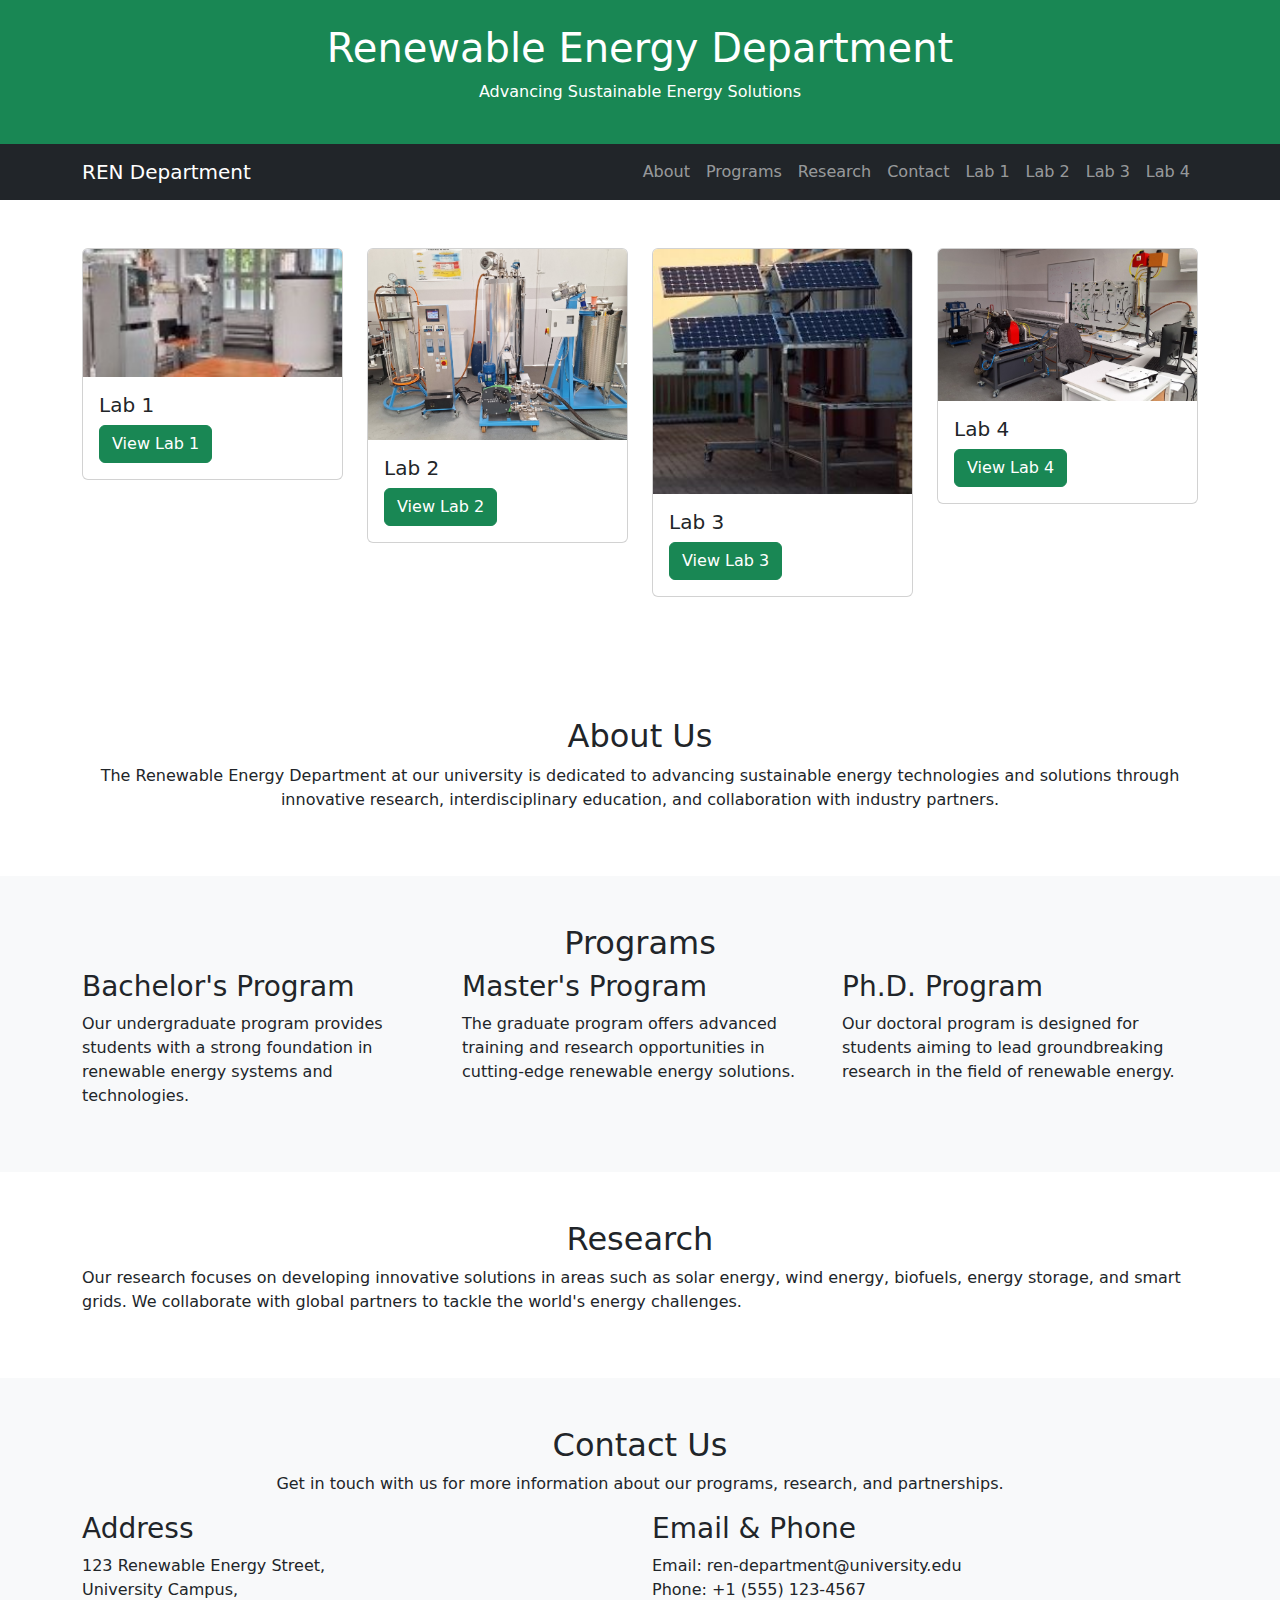
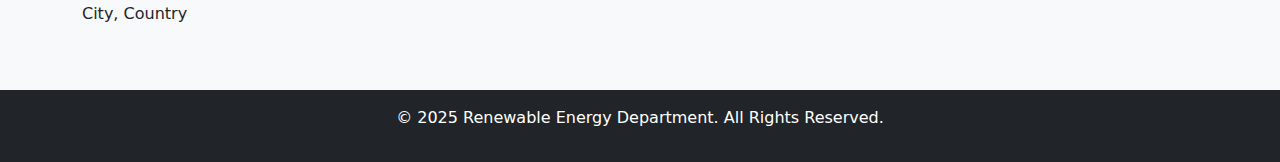
<file: index.html>
<!DOCTYPE html>
<html lang="en">

<head>
    <meta charset="UTF-8">
    <meta name="viewport" content="width=device-width, initial-scale=1.0">
    <title>Renewable Energy Department - University</title>
    <link rel="stylesheet" href="css/styles.css">
    <link href="https://cdn.jsdelivr.net/npm/bootstrap@5.3.0-alpha1/dist/css/bootstrap.min.css" rel="stylesheet">
</head>

<body>
    <header class="bg-success text-white text-center py-4">
        <h1>Renewable Energy Department</h1>
        <p>Advancing Sustainable Energy Solutions</p>
    </header>

    <nav class="navbar navbar-expand-lg navbar-dark bg-dark">
        <div class="container">
            <a class="navbar-brand" href="#">REN Department</a>
            <button class="navbar-toggler" type="button" data-bs-toggle="collapse" data-bs-target="#navbarNav" aria-controls="navbarNav" aria-expanded="false" aria-label="Toggle navigation">
                <span class="navbar-toggler-icon"></span>
            </button>
            <div class="collapse navbar-collapse" id="navbarNav">
                <ul class="navbar-nav ms-auto">
                    <li class="nav-item"><a class="nav-link" href="#about">About</a></li>
                    <li class="nav-item"><a class="nav-link" href="#programs">Programs</a></li>
                    <li class="nav-item"><a class="nav-link" href="#research">Research</a></li>
                    <li class="nav-item"><a class="nav-link" href="#contact">Contact</a></li>
                    <li class="nav-item"><a class="nav-link" href="labs/lab1.html">Lab 1</a></li>
                    <li class="nav-item"><a class="nav-link" href="labs/lab2.html">Lab 2</a></li>
                    <li class="nav-item"><a class="nav-link" href="labs/lab3.html">Lab 3</a></li>
                    <li class="nav-item"><a class="nav-link" href="labs/lab4.html">Lab 4</a></li>
                </ul>
            </div>
        </div>
    </nav>

    <div class="container my-5">
        <div class="row">
            <div class="col-md-3">
                <div class="card">
                    <img src="images/C1.jpg" class="card-img-top" alt="Lab 1">
                    <div class="card-body">
                        <h5 class="card-title">Lab 1</h5>
                        <a href="labs/lab1.html" class="btn btn-success">View Lab 1</a>
                    </div>
                </div>
            </div>
            <div class="col-md-3">
                <div class="card">
                    <img src="images/C2.jpg" class="card-img-top" alt="Lab 2">
                    <div class="card-body">
                        <h5 class="card-title">Lab 2</h5>
                        <a href="labs/lab2.html" class="btn btn-success">View Lab 2</a>
                    </div>
                </div>
            </div>
            <div class="col-md-3">
                <div class="card">
                    <img src="images/C3.jpg" class="card-img-top" alt="Lab 3">
                    <div class="card-body">
                        <h5 class="card-title">Lab 3</h5>
                        <a href="labs/lab3.html" class="btn btn-success">View Lab 3</a>
                    </div>
                </div>
            </div>
            <div class="col-md-3">
                <div class="card">
                    <img src="images/C4.jpg" class="card-img-top" alt="Lab 4">
                    <div class="card-body">
                        <h5 class="card-title">Lab 4</h5>
                        <a href="labs/lab4.html" class="btn btn-success">View Lab 4</a>
                    </div>
                </div>
            </div>
        </div>
    </div>

    <section id="about" class="py-5 text-center">
        <div class="container">
            <h2>About Us</h2>
            <p>The Renewable Energy Department at our university is dedicated to advancing sustainable energy technologies and solutions through innovative research, interdisciplinary education, and collaboration with industry partners.</p>
        </div>
    </section>

    <section id="programs" class="py-5 bg-light">
        <div class="container">
            <h2 class="text-center">Programs</h2>
            <div class="row">
                <div class="col-md-4">
                    <h3>Bachelor's Program</h3>
                    <p>Our undergraduate program provides students with a strong foundation in renewable energy systems and technologies.</p>
                </div>
                <div class="col-md-4">
                    <h3>Master's Program</h3>
                    <p>The graduate program offers advanced training and research opportunities in cutting-edge renewable energy solutions.</p>
                </div>
                <div class="col-md-4">
                    <h3>Ph.D. Program</h3>
                    <p>Our doctoral program is designed for students aiming to lead groundbreaking research in the field of renewable energy.</p>
                </div>
            </div>
        </div>
    </section>

    <section id="research" class="py-5">
        <div class="container">
            <h2 class="text-center">Research</h2>
            <p>Our research focuses on developing innovative solutions in areas such as solar energy, wind energy, biofuels, energy storage, and smart grids. We collaborate with global partners to tackle the world's energy challenges.</p>
        </div>
    </section>

    <section id="contact" class="py-5 bg-light">
        <div class="container">
            <h2 class="text-center">Contact Us</h2>
            <p class="text-center">Get in touch with us for more information about our programs, research, and partnerships.</p>
            <div class="row">
                <div class="col-md-6">
                    <h3>Address</h3>
                    <p>123 Renewable Energy Street,<br>University Campus,<br>City, Country</p>
                </div>
                <div class="col-md-6">
                    <h3>Email & Phone</h3>
                    <p>Email: ren-department@university.edu<br>Phone: +1 (555) 123-4567</p>
                </div>
            </div>
        </div>
    </section>

    <footer class="bg-dark text-white text-center py-3">
        <p>&copy; 2025 Renewable Energy Department. All Rights Reserved.</p>
    </footer>

    <script src="https://cdn.jsdelivr.net/npm/bootstrap@5.3.0-alpha1/dist/js/bootstrap.bundle.min.js"></script>
</body>

</html>
</file>
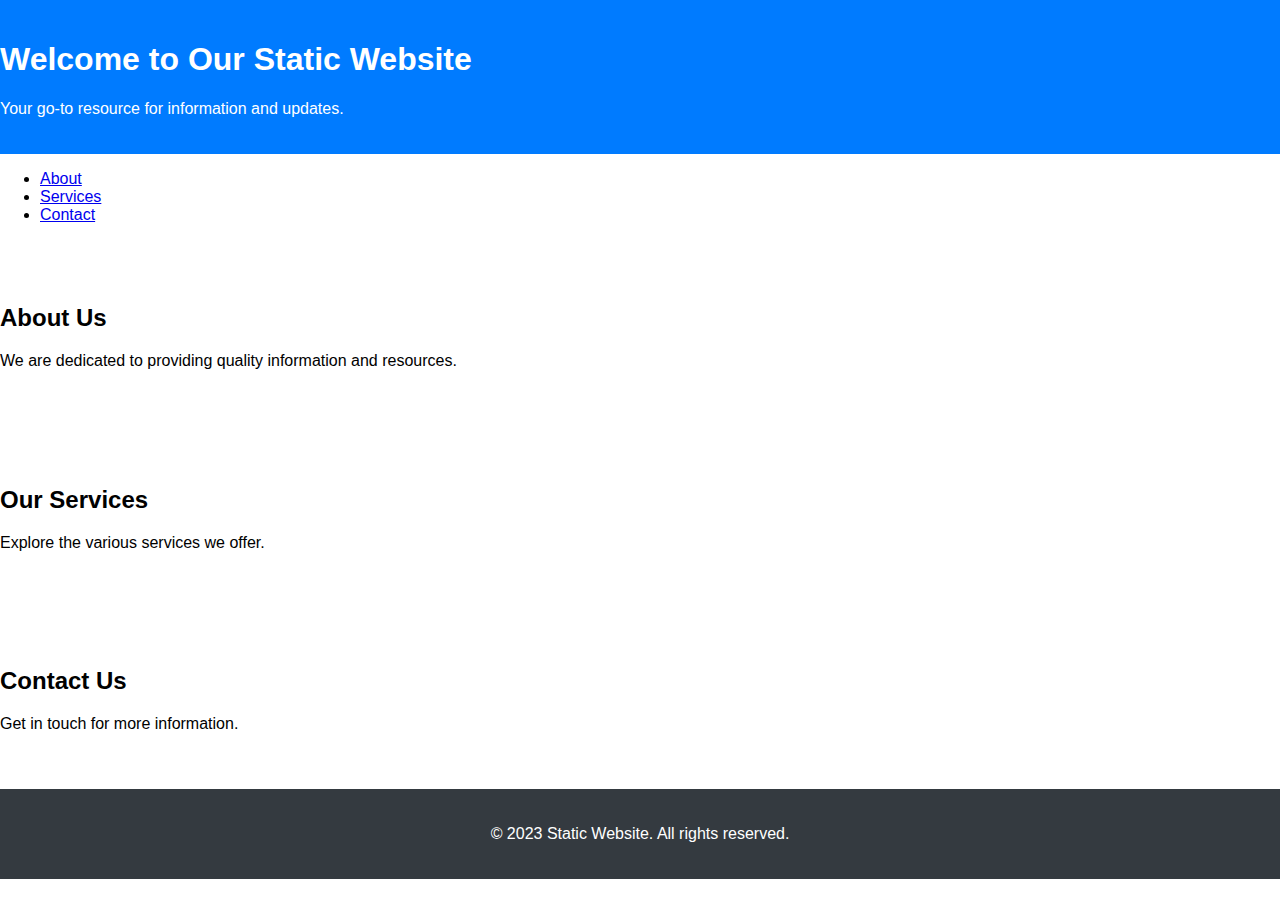
<file: static-website/index.html>
<!DOCTYPE html>
<html lang="en">

<head>
    <meta charset="UTF-8">
    <meta name="viewport" content="width=device-width, initial-scale=1.0">
    <title>Static Website</title>
    <link rel="stylesheet" href="css/styles.css">
    <script src="js/scripts.js" defer></script>
</head>

<body>
    <header>
        <h1>Welcome to Our Static Website</h1>
        <p>Your go-to resource for information and updates.</p>
    </header>

    <nav>
        <ul>
            <li><a href="#about">About</a></li>
            <li><a href="#services">Services</a></li>
            <li><a href="#contact">Contact</a></li>
        </ul>
    </nav>

    <main>
        <section id="about">
            <h2>About Us</h2>
            <p>We are dedicated to providing quality information and resources.</p>
        </section>

        <section id="services">
            <h2>Our Services</h2>
            <p>Explore the various services we offer.</p>
        </section>

        <section id="contact">
            <h2>Contact Us</h2>
            <p>Get in touch for more information.</p>
        </section>
    </main>

    <footer>
        <p>&copy; 2023 Static Website. All rights reserved.</p>
    </footer>
</body>

</html>
</file>
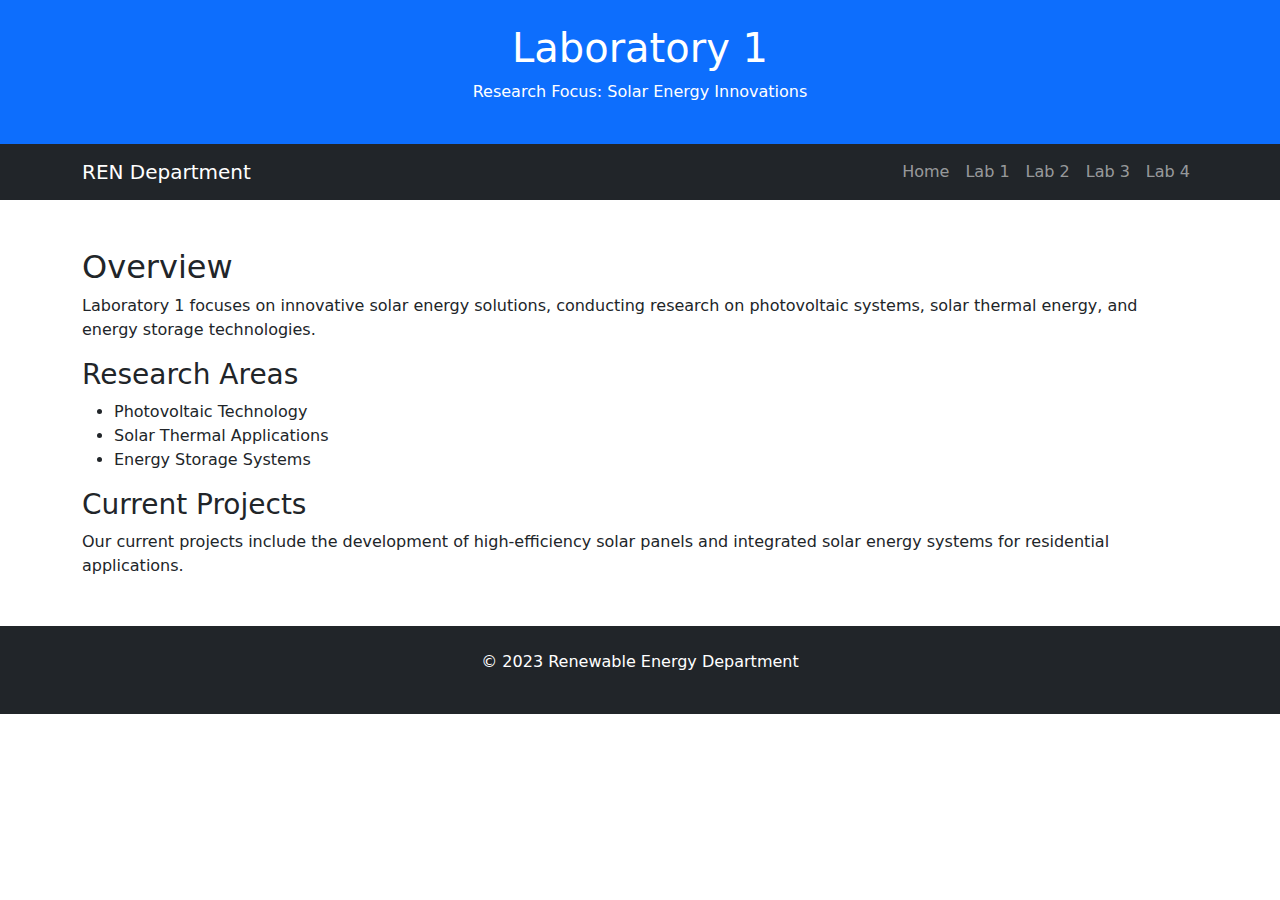
<file: labs/lab1.html>
<!DOCTYPE html>
<html lang="en">

<head>
    <meta charset="UTF-8">
    <meta name="viewport" content="width=device-width, initial-scale=1.0">
    <title>Laboratory 1 - Renewable Energy Department</title>
    <link rel="stylesheet" href="../css/styles.css">
    <link href="https://cdn.jsdelivr.net/npm/bootstrap@5.3.0-alpha1/dist/css/bootstrap.min.css" rel="stylesheet">
</head>

<body>
    <header class="bg-primary text-white text-center py-4">
        <h1>Laboratory 1</h1>
        <p>Research Focus: Solar Energy Innovations</p>
    </header>

    <nav class="navbar navbar-expand-lg navbar-dark bg-dark">
        <div class="container">
            <a class="navbar-brand" href="../index.html">REN Department</a>
            <button class="navbar-toggler" type="button" data-bs-toggle="collapse" data-bs-target="#navbarNav" aria-controls="navbarNav" aria-expanded="false" aria-label="Toggle navigation">
                <span class="navbar-toggler-icon"></span>
            </button>
            <div class="collapse navbar-collapse" id="navbarNav">
                <ul class="navbar-nav ms-auto">
                    <li class="nav-item"><a class="nav-link" href="../index.html">Home</a></li>
                    <li class="nav-item"><a class="nav-link" href="lab1.html">Lab 1</a></li>
                    <li class="nav-item"><a class="nav-link" href="lab2.html">Lab 2</a></li>
                    <li class="nav-item"><a class="nav-link" href="lab3.html">Lab 3</a></li>
                    <li class="nav-item"><a class="nav-link" href="lab4.html">Lab 4</a></li>
                </ul>
            </div>
        </div>
    </nav>

    <main class="container my-5">
        <h2>Overview</h2>
        <p>Laboratory 1 focuses on innovative solar energy solutions, conducting research on photovoltaic systems, solar thermal energy, and energy storage technologies.</p>
        
        <h3>Research Areas</h3>
        <ul>
            <li>Photovoltaic Technology</li>
            <li>Solar Thermal Applications</li>
            <li>Energy Storage Systems</li>
        </ul>

        <h3>Current Projects</h3>
        <p>Our current projects include the development of high-efficiency solar panels and integrated solar energy systems for residential applications.</p>
    </main>

    <footer class="bg-dark text-white text-center py-4">
        <p>&copy; 2023 Renewable Energy Department</p>
    </footer>

    <script src="../js/scripts.js"></script>
</body>

</html>
</file>
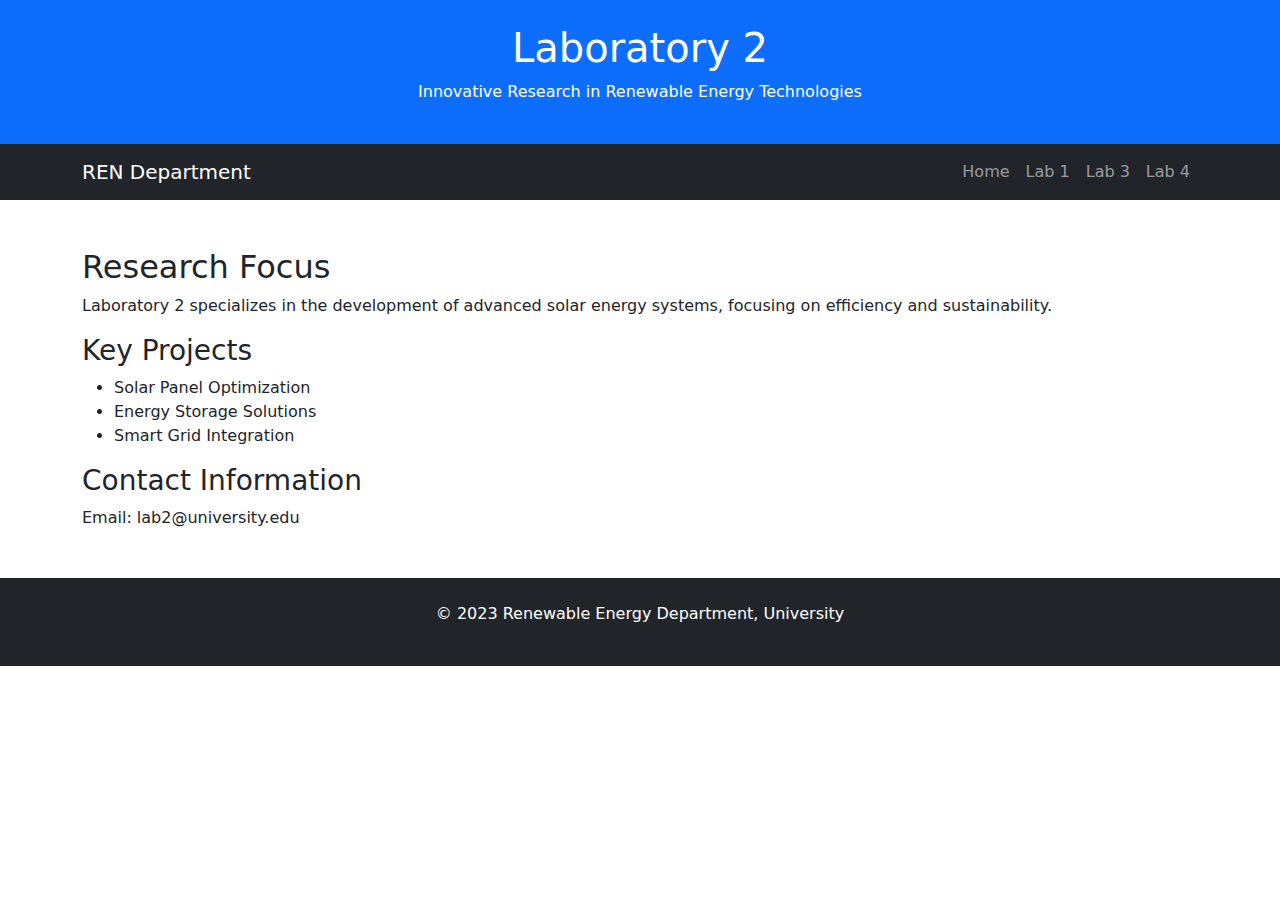
<file: labs/lab2.html>
<!DOCTYPE html>
<html lang="en">

<head>
    <meta charset="UTF-8">
    <meta name="viewport" content="width=device-width, initial-scale=1.0">
    <title>Laboratory 2 - Renewable Energy Department</title>
    <link rel="stylesheet" href="../css/styles.css">
    <link href="https://cdn.jsdelivr.net/npm/bootstrap@5.3.0-alpha1/dist/css/bootstrap.min.css" rel="stylesheet">
</head>

<body>
    <header class="bg-primary text-white text-center py-4">
        <h1>Laboratory 2</h1>
        <p>Innovative Research in Renewable Energy Technologies</p>
    </header>

    <nav class="navbar navbar-expand-lg navbar-dark bg-dark">
        <div class="container">
            <a class="navbar-brand" href="../index.html">REN Department</a>
            <button class="navbar-toggler" type="button" data-bs-toggle="collapse" data-bs-target="#navbarNav" aria-controls="navbarNav" aria-expanded="false" aria-label="Toggle navigation">
                <span class="navbar-toggler-icon"></span>
            </button>
            <div class="collapse navbar-collapse" id="navbarNav">
                <ul class="navbar-nav ms-auto">
                    <li class="nav-item"><a class="nav-link" href="../index.html">Home</a></li>
                    <li class="nav-item"><a class="nav-link" href="lab1.html">Lab 1</a></li>
                    <li class="nav-item"><a class="nav-link" href="lab3.html">Lab 3</a></li>
                    <li class="nav-item"><a class="nav-link" href="lab4.html">Lab 4</a></li>
                </ul>
            </div>
        </div>
    </nav>

    <main class="container my-5">
        <h2>Research Focus</h2>
        <p>Laboratory 2 specializes in the development of advanced solar energy systems, focusing on efficiency and sustainability.</p>
        
        <h3>Key Projects</h3>
        <ul>
            <li>Solar Panel Optimization</li>
            <li>Energy Storage Solutions</li>
            <li>Smart Grid Integration</li>
        </ul>

        <h3>Contact Information</h3>
        <p>Email: lab2@university.edu</p>
    </main>

    <footer class="bg-dark text-white text-center py-4">
        <p>&copy; 2023 Renewable Energy Department, University</p>
    </footer>

    <script src="../js/scripts.js"></script>
</body>

</html>
</file>
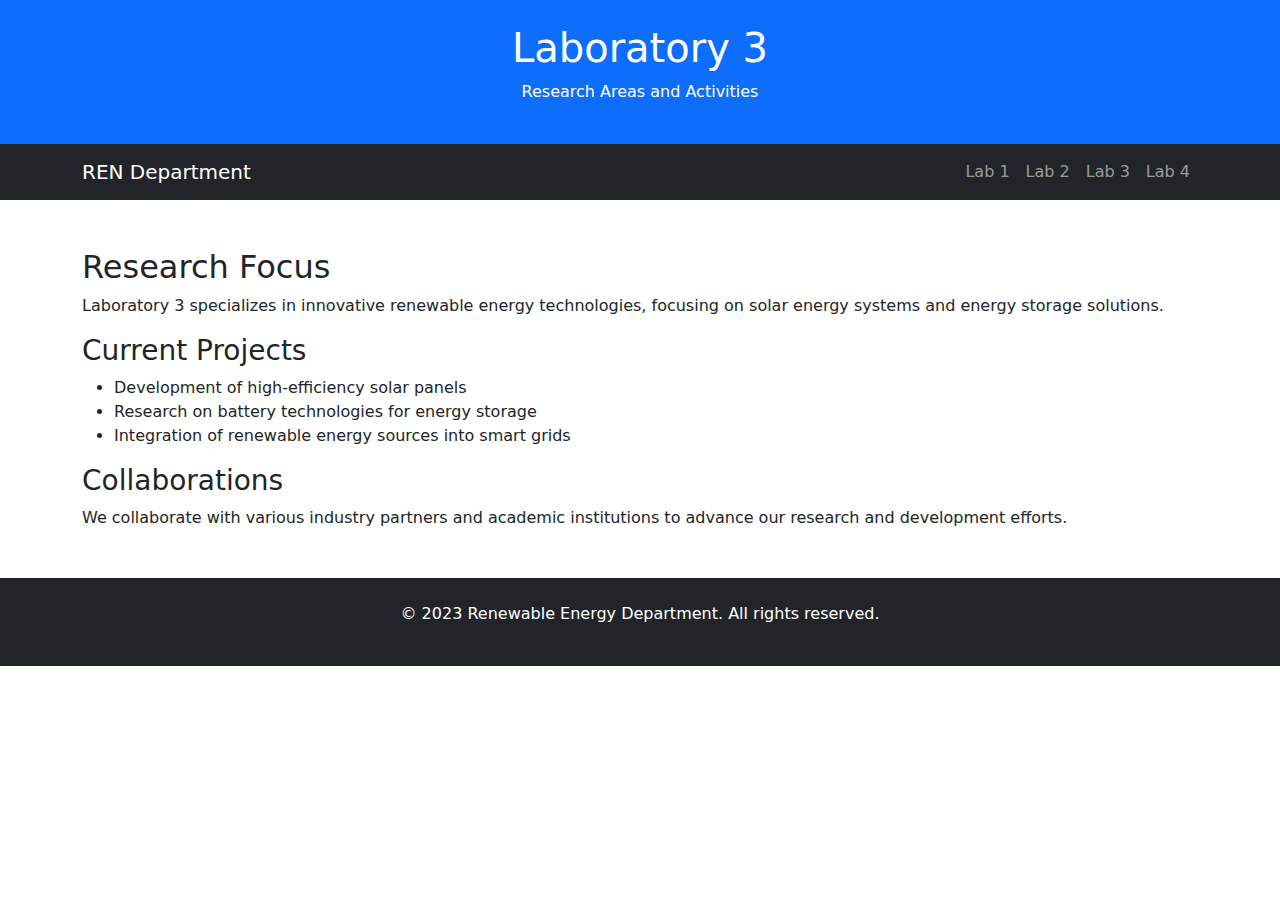
<file: labs/lab3.html>
<!DOCTYPE html>
<html lang="en">

<head>
    <meta charset="UTF-8">
    <meta name="viewport" content="width=device-width, initial-scale=1.0">
    <title>Laboratory 3 - Renewable Energy Department</title>
    <link rel="stylesheet" href="../css/styles.css">
    <link href="https://cdn.jsdelivr.net/npm/bootstrap@5.3.0-alpha1/dist/css/bootstrap.min.css" rel="stylesheet">
</head>

<body>
    <header class="bg-primary text-white text-center py-4">
        <h1>Laboratory 3</h1>
        <p>Research Areas and Activities</p>
    </header>

    <nav class="navbar navbar-expand-lg navbar-dark bg-dark">
        <div class="container">
            <a class="navbar-brand" href="../index.html">REN Department</a>
            <button class="navbar-toggler" type="button" data-bs-toggle="collapse" data-bs-target="#navbarNav" aria-controls="navbarNav" aria-expanded="false" aria-label="Toggle navigation">
                <span class="navbar-toggler-icon"></span>
            </button>
            <div class="collapse navbar-collapse" id="navbarNav">
                <ul class="navbar-nav ms-auto">
                    <li class="nav-item"><a class="nav-link" href="../labs/lab1.html">Lab 1</a></li>
                    <li class="nav-item"><a class="nav-link" href="../labs/lab2.html">Lab 2</a></li>
                    <li class="nav-item"><a class="nav-link" href="../labs/lab3.html">Lab 3</a></li>
                    <li class="nav-item"><a class="nav-link" href="../labs/lab4.html">Lab 4</a></li>
                </ul>
            </div>
        </div>
    </nav>

    <main class="container my-5">
        <h2>Research Focus</h2>
        <p>Laboratory 3 specializes in innovative renewable energy technologies, focusing on solar energy systems and energy storage solutions.</p>

        <h3>Current Projects</h3>
        <ul>
            <li>Development of high-efficiency solar panels</li>
            <li>Research on battery technologies for energy storage</li>
            <li>Integration of renewable energy sources into smart grids</li>
        </ul>

        <h3>Collaborations</h3>
        <p>We collaborate with various industry partners and academic institutions to advance our research and development efforts.</p>
    </main>

    <footer class="bg-dark text-white text-center py-4">
        <p>&copy; 2023 Renewable Energy Department. All rights reserved.</p>
    </footer>

    <script src="../js/scripts.js"></script>
</body>

</html>
</file>
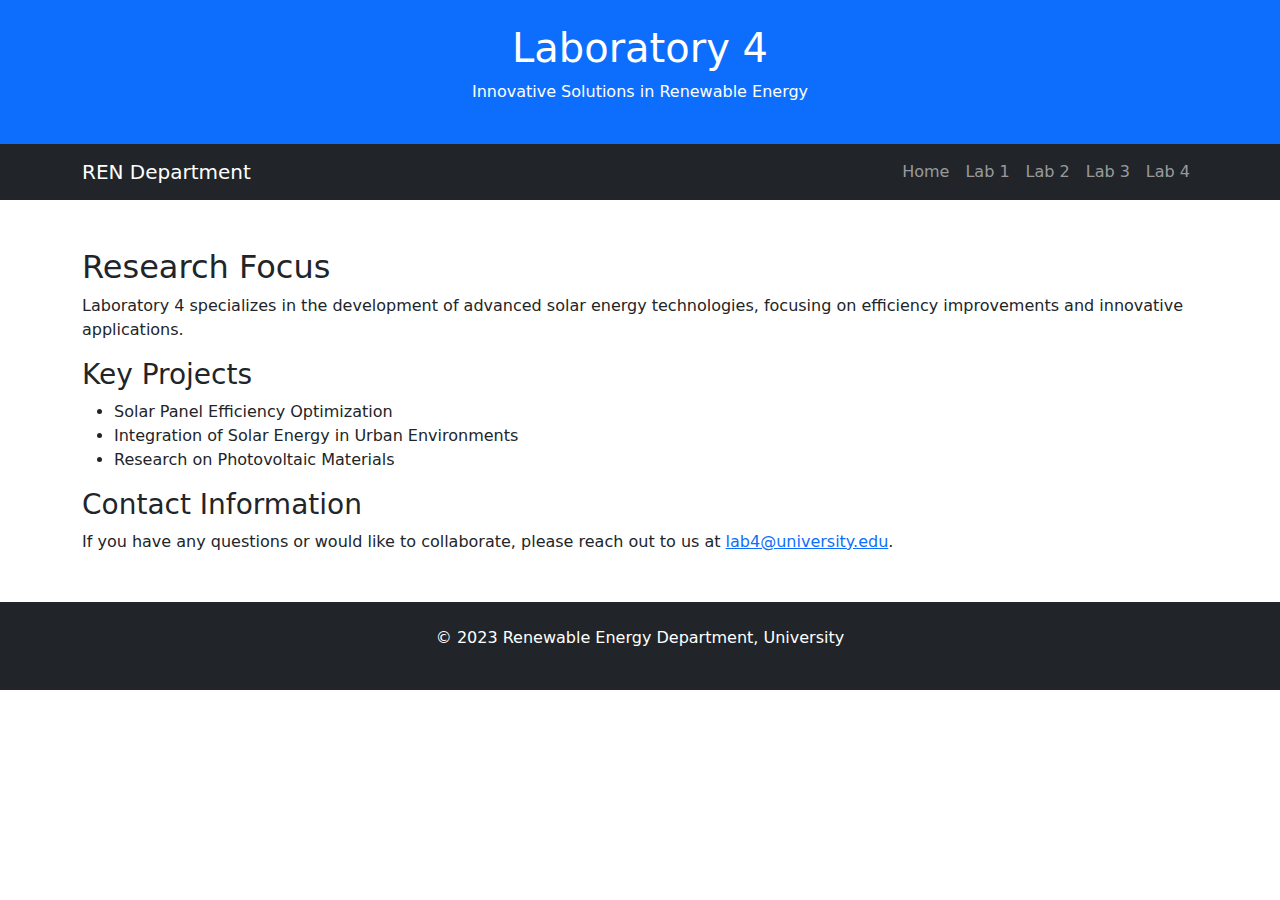
<file: labs/lab4.html>
<!DOCTYPE html>
<html lang="en">

<head>
    <meta charset="UTF-8">
    <meta name="viewport" content="width=device-width, initial-scale=1.0">
    <title>Laboratory 4 - Renewable Energy Department</title>
    <link rel="stylesheet" href="../css/styles.css">
    <link href="https://cdn.jsdelivr.net/npm/bootstrap@5.3.0-alpha1/dist/css/bootstrap.min.css" rel="stylesheet">
</head>

<body>
    <header class="bg-primary text-white text-center py-4">
        <h1>Laboratory 4</h1>
        <p>Innovative Solutions in Renewable Energy</p>
    </header>

    <nav class="navbar navbar-expand-lg navbar-dark bg-dark">
        <div class="container">
            <a class="navbar-brand" href="../index.html">REN Department</a>
            <button class="navbar-toggler" type="button" data-bs-toggle="collapse" data-bs-target="#navbarNav" aria-controls="navbarNav" aria-expanded="false" aria-label="Toggle navigation">
                <span class="navbar-toggler-icon"></span>
            </button>
            <div class="collapse navbar-collapse" id="navbarNav">
                <ul class="navbar-nav ms-auto">
                    <li class="nav-item"><a class="nav-link" href="../index.html">Home</a></li>
                    <li class="nav-item"><a class="nav-link" href="lab1.html">Lab 1</a></li>
                    <li class="nav-item"><a class="nav-link" href="lab2.html">Lab 2</a></li>
                    <li class="nav-item"><a class="nav-link" href="lab3.html">Lab 3</a></li>
                    <li class="nav-item"><a class="nav-link" href="lab4.html">Lab 4</a></li>
                </ul>
            </div>
        </div>
    </nav>

    <main class="container my-5">
        <h2>Research Focus</h2>
        <p>Laboratory 4 specializes in the development of advanced solar energy technologies, focusing on efficiency improvements and innovative applications.</p>

        <h3>Key Projects</h3>
        <ul>
            <li>Solar Panel Efficiency Optimization</li>
            <li>Integration of Solar Energy in Urban Environments</li>
            <li>Research on Photovoltaic Materials</li>
        </ul>

        <h3>Contact Information</h3>
        <p>If you have any questions or would like to collaborate, please reach out to us at <a href="mailto:lab4@university.edu">lab4@university.edu</a>.</p>
    </main>

    <footer class="bg-dark text-white text-center py-4">
        <p>&copy; 2023 Renewable Energy Department, University</p>
    </footer>

    <script src="../js/scripts.js"></script>
</body>

</html>
</file>
<file: css/styles.css>
body {
    font-family: Arial, sans-serif;
    margin: 0;
    padding: 0;
}

header {
    background-color: #28a745; /* Green color */
    color: white;
    text-align: center;
    padding: 1rem 0;
}

nav {
    margin-bottom: 20px;
}

.navbar {
    background-color: #343a40;
}

.nav-link {
    color: white;
}

.nav-link:hover {
    color: #007bff;
}

.container {
    max-width: 1200px;
    margin: auto;
    padding: 0 15px;
}

section {
    padding: 40px 0;
}

footer {
    background-color: #343a40;
    color: white;
    text-align: center;
    padding: 20px 0;
}

.card {
    margin-bottom: 1.5rem;
}

@media (max-width: 768px) {
    .navbar-nav {
        text-align: center;
    }
}
</file>
<file: static-website/css/styles.css>
body {
    font-family: Arial, sans-serif;
    margin: 0;
    padding: 0;
}

header {
    background-color: #007bff;
    color: white;
    padding: 20px 0;
}

nav {
    margin-bottom: 20px;
}

.navbar {
    background-color: #343a40;
}

.nav-link {
    color: white;
}

.nav-link:hover {
    color: #007bff;
}

.container {
    max-width: 1200px;
    margin: auto;
    padding: 0 15px;
}

section {
    padding: 40px 0;
}

footer {
    background-color: #343a40;
    color: white;
    text-align: center;
    padding: 20px 0;
}

@media (max-width: 768px) {
    .navbar-nav {
        text-align: center;
    }
}
</file>
